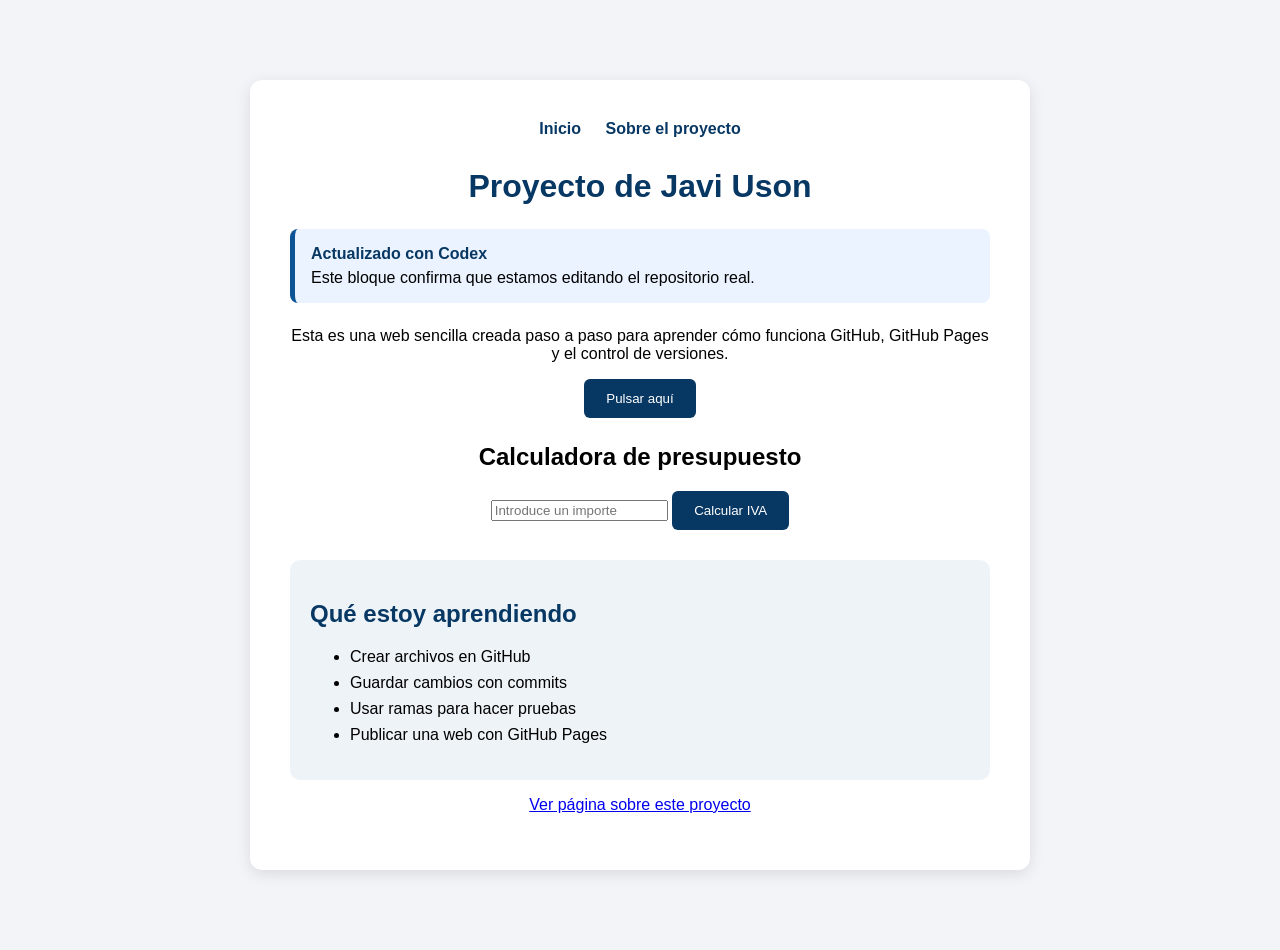
<file: index.html>
<!DOCTYPE html>
<html lang="es">
<head>
  <meta charset="UTF-8">
  <title>Proyecto de Javi Uson</title>
  <link rel="stylesheet" href="style.css">
</head>
<body>
  <main class="contenedor">
    <nav class="menu">
      <a href="index.html">Inicio</a>
      <a href="sobre-mi.html">Sobre el proyecto</a>
    </nav>

    <h1>Proyecto de Javi Uson</h1>

    <section class="aviso-codex">
      <strong>Actualizado con Codex</strong>
      <span>Este bloque confirma que estamos editando el repositorio real.</span>
    </section>

    <p>
      Esta es una web sencilla creada paso a paso para aprender cómo funciona GitHub, GitHub Pages y el control de versiones.
    </p>

    <button onclick="mostrarMensaje()">
      Pulsar aquí
    </button>

    <p id="mensaje"></p>

    <h2>Calculadora de presupuesto</h2>

    <input type="number" id="precio" placeholder="Introduce un importe">

    <button onclick="calcularIVA()">
      Calcular IVA
    </button>

    <p id="resultado"></p>

    <section class="bloque">
      <h2>Qué estoy aprendiendo</h2>
      <ul>
        <li>Crear archivos en GitHub</li>
        <li>Guardar cambios con commits</li>
        <li>Usar ramas para hacer pruebas</li>
        <li>Publicar una web con GitHub Pages</li>
      </ul>
    </section>

    <p>
      <a href="sobre-mi.html">Ver página sobre este proyecto</a>
    </p>
  </main>

  <script src="script.js"></script>
</body>
</html>
</file>
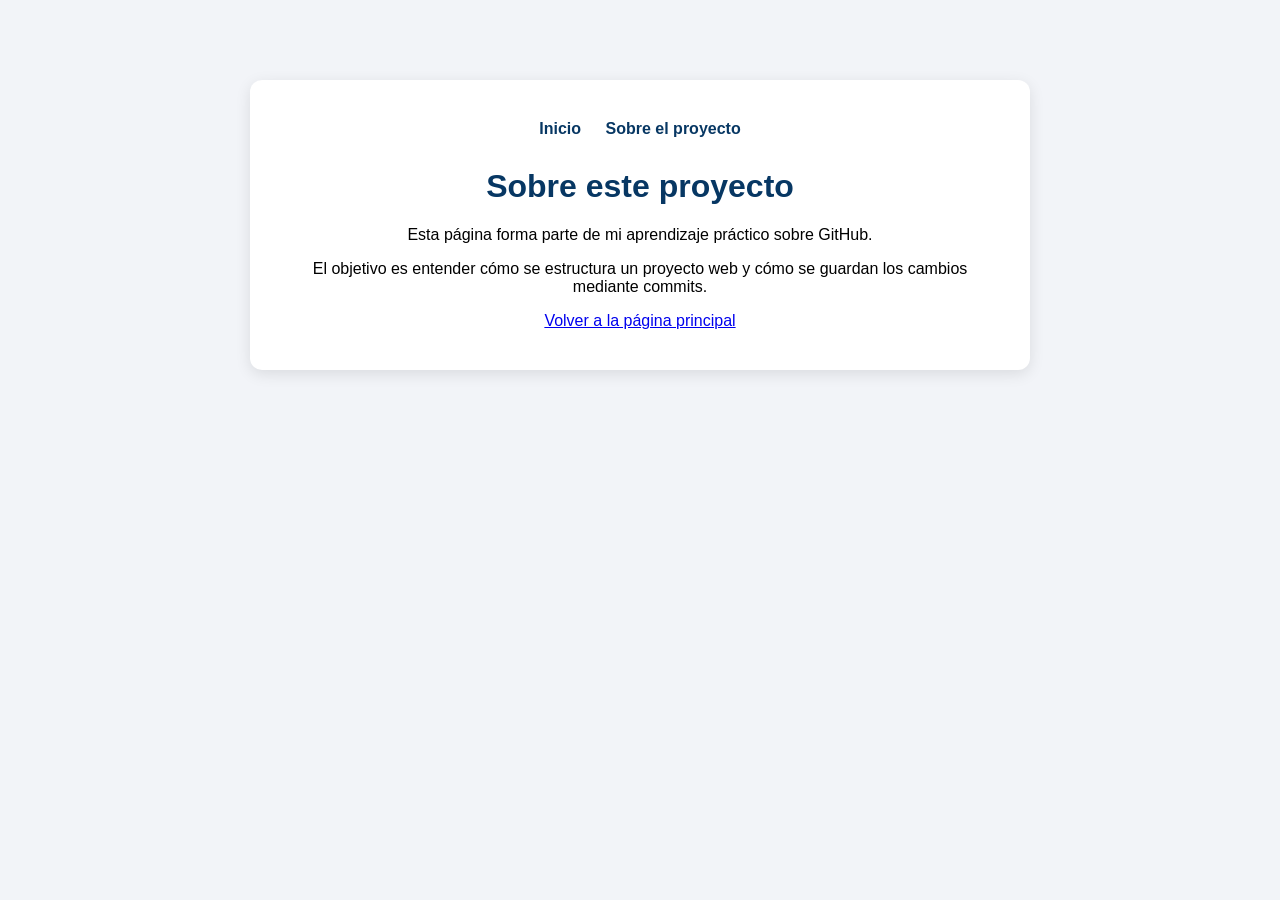
<file: sobre-mi.html>
<!DOCTYPE html>
<html lang="es">
<head>
  <meta charset="UTF-8">
  <title>Sobre mí</title>
  <link rel="stylesheet" href="style.css">
</head>
<body>

  <main class="contenedor">
    <nav class="menu">
  <a href="index.html">Inicio</a>
  <a href="sobre-mi.html">Sobre el proyecto</a>
</nav>
    <h1>Sobre este proyecto</h1>

    <p>
      Esta página forma parte de mi aprendizaje práctico sobre GitHub.
    </p>

    <p>
      El objetivo es entender cómo se estructura un proyecto web y cómo se guardan los cambios mediante commits.
    </p>

    <a href="index.html">Volver a la página principal</a>
  </main>

</body>
</html>
</file>
<file: style.css>
body {
  font-family: Arial, sans-serif;
  background-color: #f2f4f8;
  margin: 0;
  padding: 0;
}

.contenedor {
  max-width: 700px;
  margin: 80px auto;
  background: white;
  padding: 40px;
  text-align: center;
  border-radius: 12px;
  box-shadow: 0 4px 15px rgba(0,0,0,0.1);
}

h1 {
  color: #073763;
}

.aviso-codex {
  margin: 24px 0;
  padding: 16px;
  border-left: 5px solid #0b5394;
  background-color: #eaf3ff;
  text-align: left;
  border-radius: 8px;
}

.aviso-codex strong,
.aviso-codex span {
  display: block;
}

.aviso-codex strong {
  color: #073763;
  margin-bottom: 6px;
}

button {
  background-color: #073763;
  color: white;
  border: none;
  padding: 12px 22px;
  border-radius: 6px;
  cursor: pointer;
}
.bloque {
  margin-top: 30px;
  text-align: left;
  background-color: #eef3f8;
  padding: 20px;
  border-radius: 10px;
}

.bloque h2 {
  color: #073763;
}

.bloque li {
  margin-bottom: 8px;
}
button:hover {
  background-color: #0b5394;
}
.menu {
  margin-bottom: 30px;
}

.menu a {
  margin: 0 10px;
  color: #073763;
  text-decoration: none;
  font-weight: bold;
}

.menu a:hover {
  text-decoration: underline;
}
#mensaje {
  margin-top: 25px;
  font-weight: bold;
}
</file>
